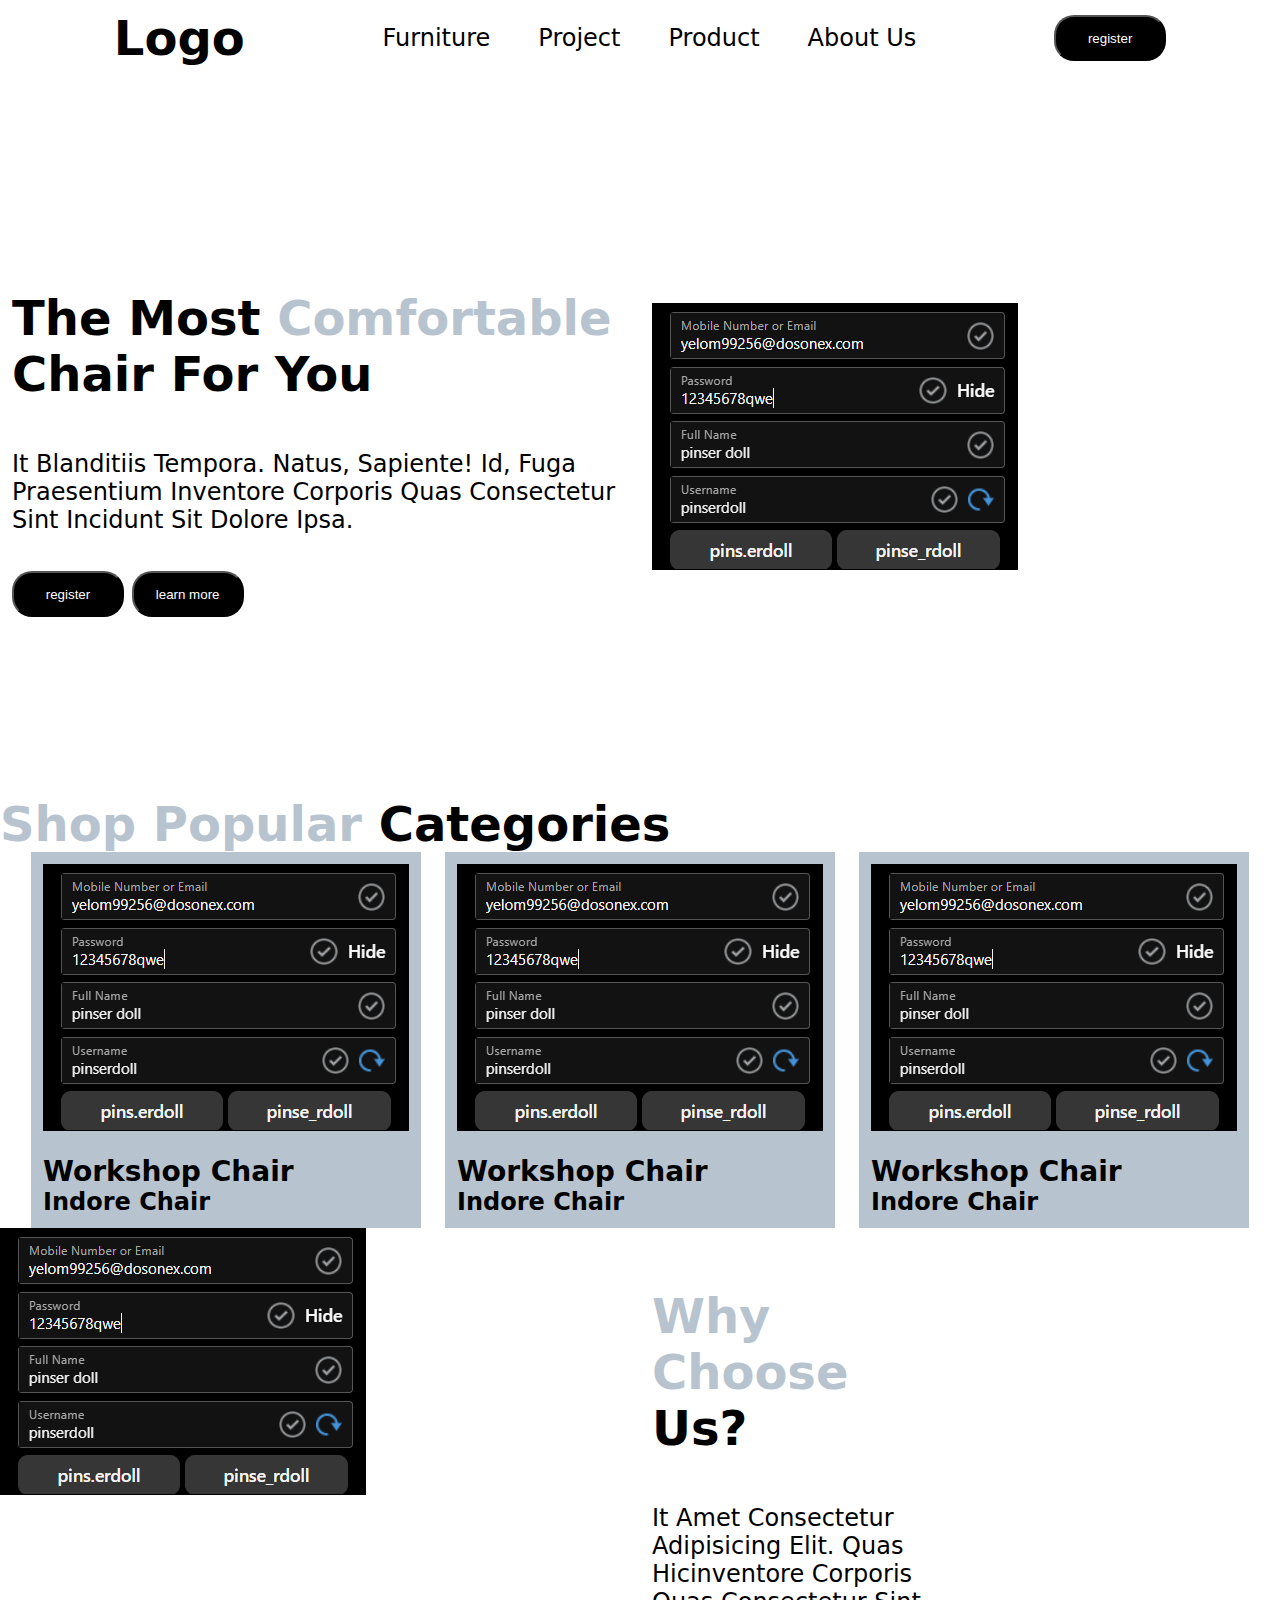
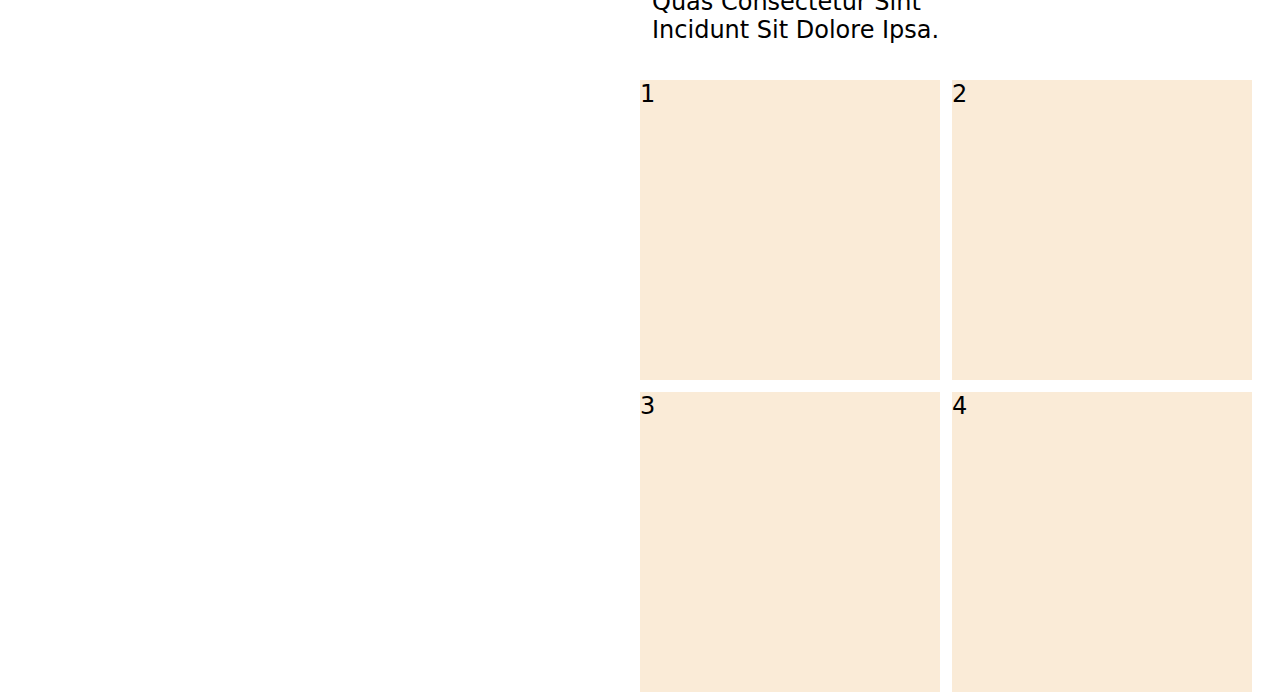
<file: project4/index.html>
<html lang="en">

<head>
  <meta charset="UTF-8" />
  <meta name="viewport" content="width=device-width, initial-scale=1.0" />
  <title>chair store</title>
  <link rel="stylesheet" href="style.css" />
</head>

<body>
  <header>
    <h1>logo</h1>

    <nav class="nav">
      <li>furniture</li>
      <li>project</li>
      <li>product</li>
      <li>about us</li>
    </nav>

    <button>register</button>
  </header>

  <main>
    <div class="hero">
      <div class="text">
        <h1>the most <span>comfortable</span> chair for you</h1>
        <p>
          it blanditiis tempora. Natus, sapiente! Id, fuga
          praesentium inventore corporis quas consectetur sint incidunt sit
          dolore ipsa.
        </p>
        <div class="btns">
          <button>register</button>
          <button>learn more</button>
        </div>
      </div>

      <div class="photo">
        <img src="fakeaa.png" alt="image" />
      </div>
    </div>

    <section>
      <h1><span>shop popular</span> categories</h1>
      <div class="box">
        <div class="card">
          <div class="photo">
            <img src="fakeaa.png" alt="" />
          </div>
          <div class="info">
            <h3>workshop chair</h3>
            <h4>indore chair</h4>
          </div>
        </div>
        <div class="card">
          <div class="photo">
            <img src="fakeaa.png" alt="" />
          </div>
          <div class="info">
            <h3>workshop chair</h3>
            <h4>indore chair</h4>
          </div>
        </div>
        <div class="card">
          <div class="photo">
            <img src="fakeaa.png" alt="" />
          </div>
          <div class="info">
            <h3>workshop chair</h3>
            <h4>indore chair</h4>
          </div>
        </div>
      </div>
    </section>

    <section class="show">
      <div class="hol-img">
        <img src="fakeaa.png" alt="image" />
      </div>

      <div class="hol">
        <div class="text">
          <h1><span>why choose</span> us?</h1>
          <p>
            it amet consectetur adipisicing elit. Quas hicinventore corporis quas consectetur sint incidunt
            sit dolore ipsa.
          </p>
        </div>

        <div class="square">
          <div class="sq">1</div>
          <div class="sq">2</div>
          <div class="sq">3</div>
          <div class="sq">4</div>
        </div>
      </div>
    </section>
    <section></section>
  </main>

  <footer></footer>

  <script>
    const nav = document.querySelector(".nav");

    if (nav.style.width === 500) {
      nav.style.visiblity = "hiden";
    }

    console.log(nav.style.list);
  </script>
</body>

</html>
</file>
<file: project4/style.css>
* {
    margin: 0;
    padding: 0;
    box-sizing: border-box;
}

body {
    width: 100%;
    font-size: 24px;
    font-family: system-ui, -apple-system, BlinkMacSystemFont, 'Segoe UI', Roboto, Oxygen, Ubuntu, Cantarell, 'Open Sans', 'Helvetica Neue', sans-serif;
    text-transform: capitalize;
}

button {
    padding: 1em;
    background: black;
    color: white;
    border-radius: 20px;
    min-width: 7rem;
}

span {
    color: rgb(183, 196, 207);
}

header,
nav {
    display: flex;
    justify-content: space-evenly;
    align-items: center;
}

li {
    list-style: none;
    margin: 1em;
}

.hero {
    min-height: 80vh;
    display: flex;
    justify-content: center;
    align-items: center;
    flex-wrap: wrap;
}

.text,
.photo {
    width: 50%;
    min-width: 300px;
    padding: 0.5em;
}

.text>h1,
p,
button {
    margin: 1em 0em;
}

section {}

.box {
    display: flex;
    justify-content: center;
    align-items: center;
    gap: 1em;
    flex-wrap: wrap;
}

.card {
    background: rgb(183, 196, 207);
}

.info {
    padding: 0.5em;
}

.show {
    display: flex;
}

.hol,
.hol-img {
    width: 50%;
    height: 100vh;
}

.hol {
    flex-direction: column;
}

.square {
    display: grid;
    grid-template-columns: 300px 300px;
    gap: 0.5em;
}

.sq {
    width: 300px;
    height: 300px;
    background-color: antiquewhite;
}

@media screen and (max-width:767px) {
    .show {
        display: flex;
        flex-direction: column;
        width: 100%;
        height: auto;
    }

    .square {
        display: flex;
        justify-content: center;
        align-items: center;
        flex-wrap: wrap;
    }

    .sq {
        width: 300px;
        height: 300px;
        background-color: antiquewhite;
    }

    .hol{
        height: auto;
    }
}
</file>
